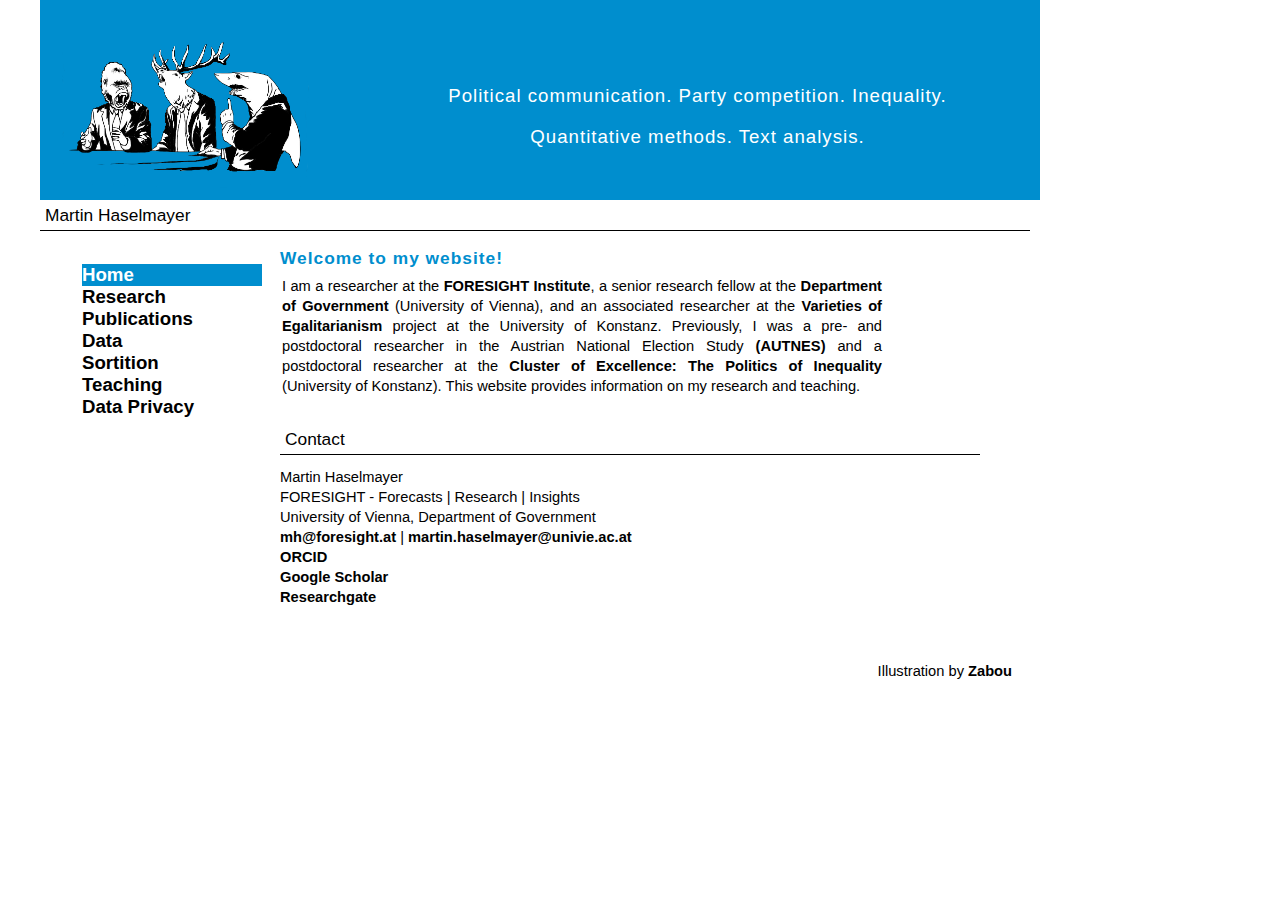
<file: index.html>
<!DOCTYPE html PUBLIC "-//W3C//DTD XHTML 1.0 Transitional//EN"
"http://www.w3.org/TR/xhtml1/DTD/xhtml1-transitional.dtd">
<html xmlns="http://www.w3.org/1999/xhtml" xml:lang="de" lang="de">
<head>
<head>
  <meta http-equiv="content-type" content="TEXT/HTML; CHARSET=UTF-8" />
  <meta name="description" content="description" />
  <meta name="keywords" content="description" />
  <meta name="language" content="DE" />
  <meta name="robots" content="index,follow" />
  <link rel="stylesheet" href="style.css" type="text/css" />
</head>
<body>
  <div id="wrapper">
    <div id="header">
      <div id="header-inner">
        <div id="headerleft"><img src="images/Politics.jpg" alt="" border="0" width="250" height="180"></div>
        <div id="headerright">
        <div class="headertextbig"></div>
	<!--div class="headertextbig">My personal research page</div-->
          <div class="headertextsmall"> Political communication. Party competition. Inequality. <p> Quantitative methods. Text analysis.</div>        </div>
        </div>
      </div>
    </div>

    <div id="main">
      <div id="main-inner">
        <div id="subtitle">Martin Haselmayer</div>
        <div id="navigationleft">
          <!--h2 title="Navigation">Navigation</h2-->

		
            <ul>
              <li><a class="active" title="Home" href="index.html"> Home</a></li>
              <li><a title=„Research“ href="Research.html"> Research</a></li>
              <li><a title=„Papers“ href="Publications.html"> Publications</a></li>
              <li><a   title=„Data“ href="Data.html"> Data</a></li>
		<li><a title=„Sortition“ href="Sortition.html"> Sortition </a></li>
              <li><a title=„Teaching“ href="Teaching.html"> Teaching </a></li>
              <li><a title=„Privacy“ href="Privacy.html"> Data Privacy </a></li>
            </ul>
        </div>

        <div id="content">
         <!-- <h5>Welcome</h5>-->



<h5>Welcome to my website!</h5>
  <p> I am a researcher at the <a href="https://www.foresight.at/" target="_blank" >FORESIGHT Institute</a>, a senior research fellow at the <a href="https://staatswissenschaft.univie.ac.at/en/about-us/research-fellow/" target="_blank" >
	  Department of Government</a>  (University of Vienna), and an associated researcher at the <a href="https://www.exc.uni-konstanz.de/en/inequality/research/research-groups/varieties-of-egalitarianism/" target="_blank" > Varieties of Egalitarianism</a> project 
	  at the University of Konstanz. 
	  Previously, I was a pre- and postdoctoral researcher in the Austrian National Election Study 
	  <a href="https://autnes.at/" target="_blank" > (AUTNES)</a> and a postdoctoral researcher at the <a href="https://www.exc.uni-konstanz.de/en/ungleichheit/ueber-uns/personen/alle-clustermitglieder/haselmayer-martin/" target="_blank" > Cluster of Excellence: The Politics of Inequality</a> 
	(University of Konstanz). This website provides information on my research and teaching. </p> 



		
<br>

         <div id="subtitle">Contact</div> 

Martin Haselmayer
<br>FORESIGHT - Forecasts | Research | Insights<br>
University of Vienna, Department of Government<br>
<a href="mailto:mh@foresight.at">mh@foresight.at</a> | <a href="mailto:martin.haselmayer@univie.ac.at">martin.haselmayer@univie.ac.at</a> <br>
<a href="https://orcid.org/0000-0002-7765-5158" target="_blank" > ORCID </a><br>
<a href="https://scholar.google.at/citations?user=sSgEuNAAAAAJ&hl=de&oi=ao
" target="_blank" > Google Scholar </a><br>
<a href="http://www.researchgate.net/profile/Martin_Haselmayer//" target="_blank" > Researchgate </a> <br>
	
<p>

<br>
 <footer>
  <p>Illustration by <a href="http://zabou.me/" target="_blank" > Zabou  </a></p>
</footer>
</file>
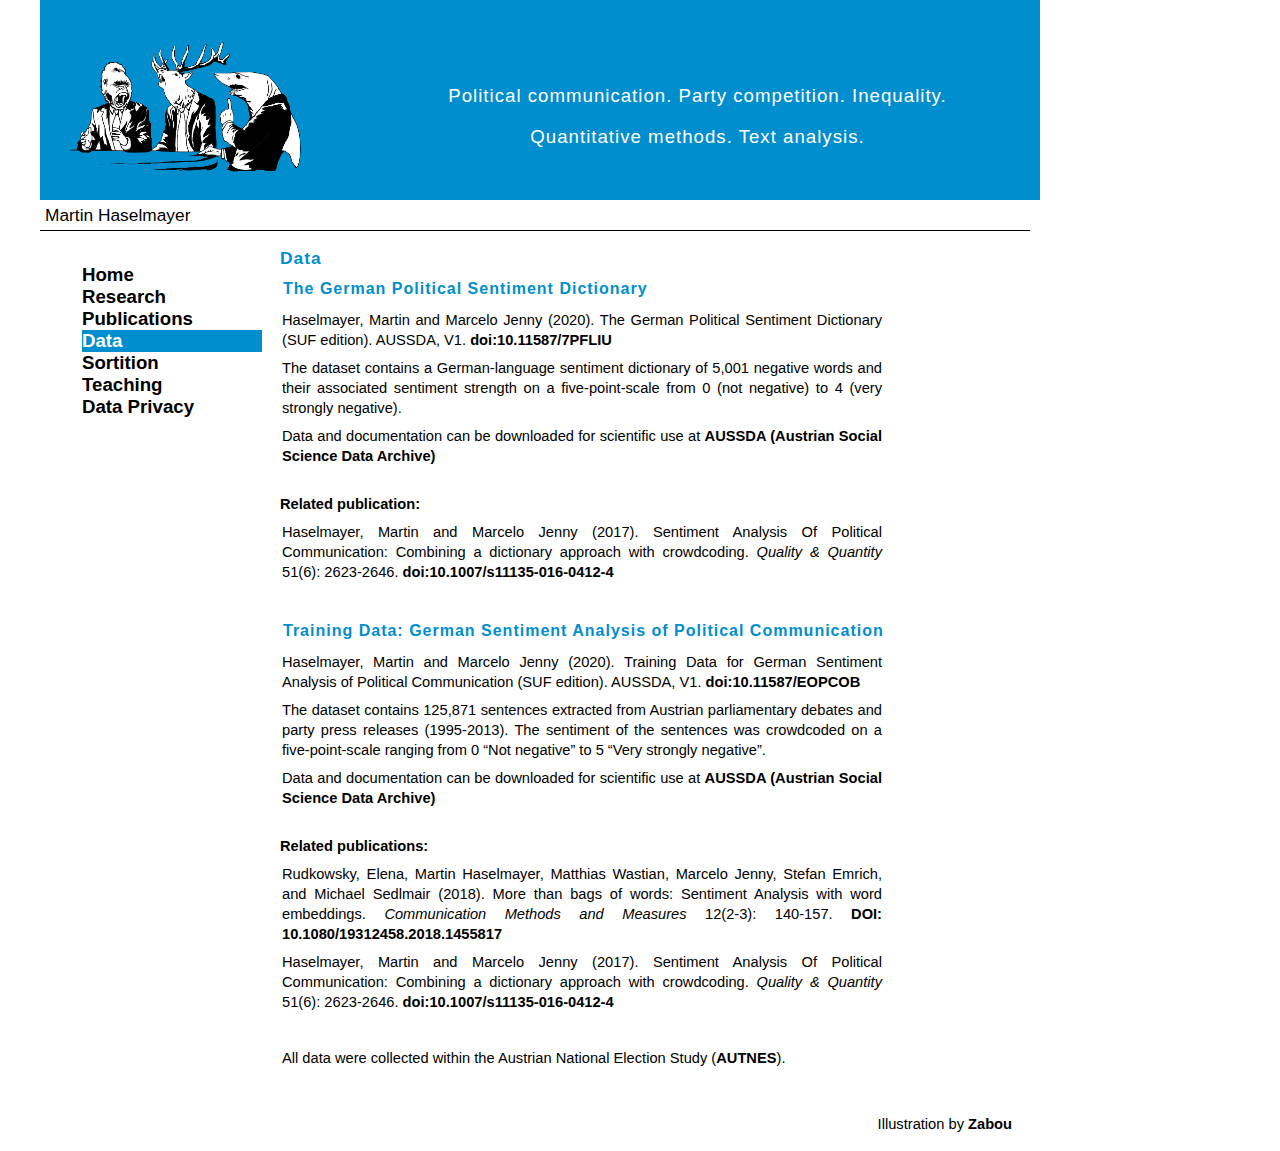
<file: Data.html>
<!DOCTYPE html PUBLIC "-//W3C//DTD XHTML 1.0 Transitional//EN"
"http://www.w3.org/TR/xhtml1/DTD/xhtml1-transitional.dtd">
<html xmlns="http://www.w3.org/1999/xhtml" xml:lang="de" lang="de">
<head>
  <title>Martin Haselmayer</title>
  <meta http-equiv="content-type" content="TEXT/HTML; CHARSET=UTF-8" />
  <meta name="description" content="description" />
  <meta name="keywords" content="description" />
  <meta name="language" content="DE" />
  <meta name="robots" content="index,follow" />
  <link rel="stylesheet" href="style.css" type="text/css" />
</head>
<body>
  <div id="wrapper">
    <div id="top">
    </div>

    <div id="header">
      <div id="header-inner">
        <div id="headerleft"><img src="images/Politics.jpg" alt="" border="0" width="250" height="180"></div>
        <div id="headerright">
        <div class="headertextbig"></div>
	<!--div class="headertextbig">My personal research page</div-->
          <div class="headertextsmall"> Political communication. Party competition. Inequality. <p> Quantitative methods. Text analysis.</div>        </div>
      </div>
    </div>

    <div id="main">
      <div id="main-inner">
        <div id="subtitle">Martin Haselmayer</div>
        <div id="navigationleft">
          <!--h2 title="Navigation">Navigation</h2-->
            <ul>
              <li><a title="Home" href="index.html"> Home</a></li>
              <li><a title=„Research“ href="Research.html"> Research</a></li>
              <li><a title=„Papers“ href="Publications.html"> Publications</a></li>
              <li><a class="active"  title=„Data“ href="Data.html"> Data</a></li>
		<li><a title=„Sortition“ href="Sortition.html"> Sortition </a></li>
              <li><a title=„Teaching“ href="Teaching.html"> Teaching </a></li>
              <li><a title=„Privacy“ href="Privacy.html"> Data Privacy </a></li>
            </ul>
        </div>

        <div id="content">
</ul>
          <h5>Data</h5>
<p>
<p>

<h6>The German Political Sentiment Dictionary</h6>

 <p>Haselmayer, Martin and Marcelo Jenny (2020). The German Political Sentiment Dictionary (SUF edition). AUSSDA, V1. <a href="https://data.aussda.at/dataset.xhtml?persistentId=doi:10.11587/7PFLIU" target="_blank">doi:10.11587/7PFLIU</a> </p>

<p>The dataset contains a German-language sentiment dictionary of 5,001 negative words and their associated sentiment strength on a five-point-scale from 0 (not negative) to 4 (very strongly negative).  </p>

<p>Data and documentation can be downloaded for scientific use at <a href="https://data.aussda.at/dataset.xhtml?persistentId=doi:10.11587/7PFLIU" target="_blank">AUSSDA (Austrian Social Science Data Archive)</a> </p>

<br>
<b>Related publication:</b>

 <p>Haselmayer, Martin and Marcelo Jenny (2017). Sentiment Analysis Of Political Communication: Combining a dictionary approach with crowdcoding. <i>Quality & Quantity</i> 51(6): 2623-2646. <a href="http://link.springer.com/article/10.1007%2Fs11135-016-0412-4" target="_blank">doi:10.1007/s11135-016-0412-4</a> <p>

<br>

<h6>Training Data: German Sentiment Analysis of Political Communication</h6>

 <p>Haselmayer, Martin and Marcelo Jenny (2020). Training Data for German Sentiment Analysis of Political Communication (SUF edition). AUSSDA, V1. <a href="https://data.aussda.at/dataset.xhtml?persistentId=doi:10.11587/EOPCOB" target="_blank">doi:10.11587/EOPCOB</a> </p>

 <p>The dataset contains 125,871 sentences extracted from Austrian parliamentary debates and party press releases (1995-2013). The sentiment of the sentences was crowdcoded on a five-point-scale ranging from 0 “Not negative” to 5 “Very strongly negative”. </p>

 <p>Data and documentation can be downloaded for scientific use at <a href="https://data.aussda.at/dataset.xhtml?persistentId=doi:10.11587/EOPCOB" target="_blank">AUSSDA (Austrian Social Science Data Archive)</a>  </p>
<br>
<b>Related publications:</b>

 <p>Rudkowsky, Elena, Martin Haselmayer, Matthias Wastian, Marcelo Jenny, Stefan Emrich, and Michael Sedlmair (2018). More than bags of words: Sentiment Analysis with word embeddings.  <i>Communication Methods and Measures</i> 12(2-3): 140-157.<a href="https://www.tandfonline.com/doi/full/10.1080/19312458.2018.1455817
" target="_blank"> DOI: 10.1080/19312458.2018.1455817 </a></p>

 <p>Haselmayer, Martin and Marcelo Jenny (2017). Sentiment Analysis Of Political Communication: Combining a dictionary approach with crowdcoding. <i>Quality & Quantity</i> 51(6): 2623-2646. <a href="http://link.springer.com/article/10.1007%2Fs11135-016-0412-4" target="_blank">doi:10.1007/s11135-016-0412-4</a> </p>

<br>
<p>All data were collected within the Austrian National Election Study (<a href="http://www.autnes.at/" target="_blank" >AUTNES</a>). </p>

<br>

 <footer>
  <p>Illustration by <a href="http://zabou.me/" target="_blank" > Zabou  </a></p>
</footer>
</file>
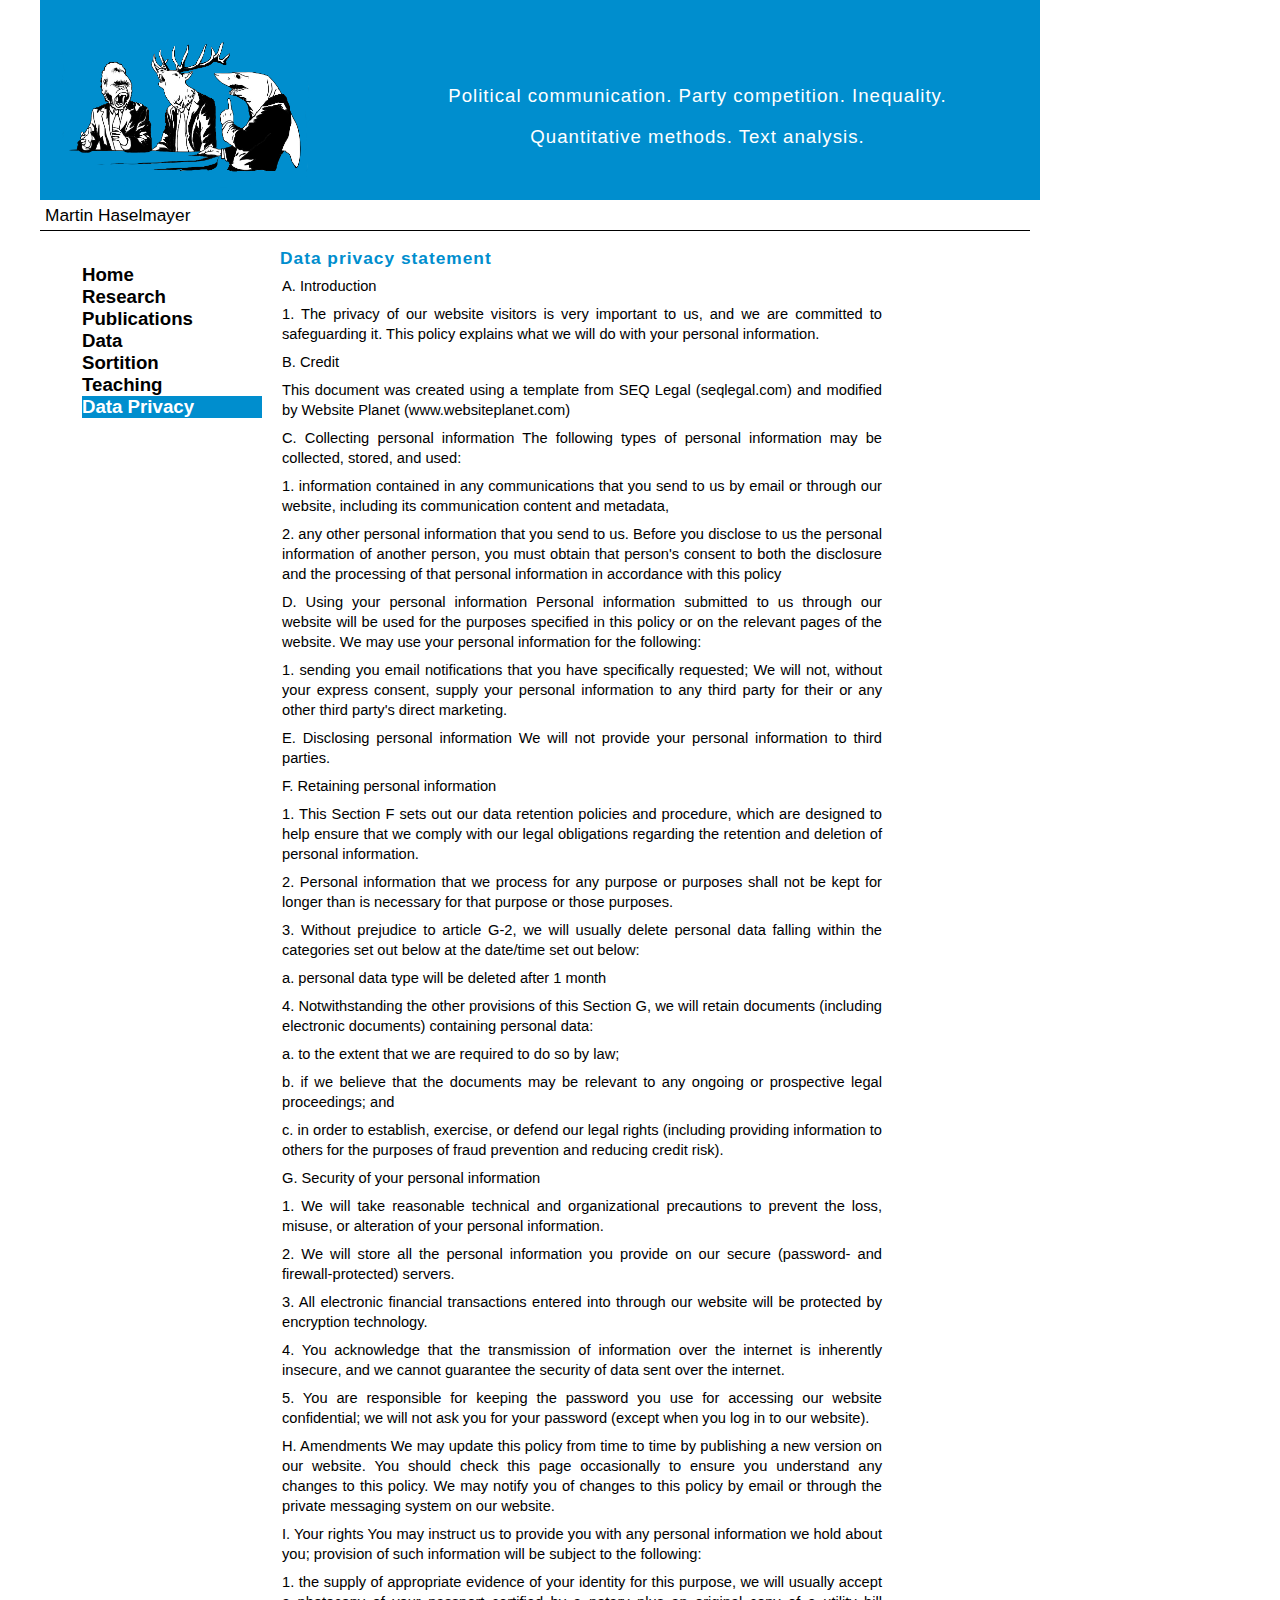
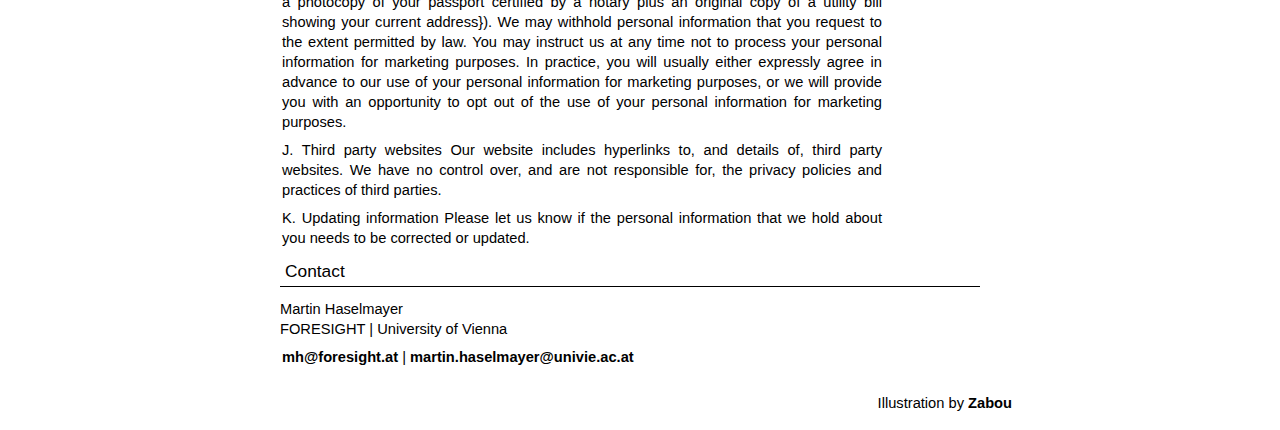
<file: Privacy.html>
<!DOCTYPE html PUBLIC "-//W3C//DTD XHTML 1.0 Transitional//EN"
"http://www.w3.org/TR/xhtml1/DTD/xhtml1-transitional.dtd">
<html xmlns="http://www.w3.org/1999/xhtml" xml:lang="de" lang="de">
<head>
  <title>Martin Haselmayer</title>
  <meta http-equiv="content-type" content="TEXT/HTML; CHARSET=UTF-8" />
  <meta name="description" content="description" />
  <meta name="keywords" content="description" />
	<meta name="language" content="DE" />
  <meta name="robots" content="index,follow" />
  <link rel="stylesheet" href="style.css" type="text/css" />
</head>
<body>
  <div id="wrapper">
    <div id="top">
    </div>

    <div id="header">
      <div id="header-inner">
        <div id="headerleft"><img src="images/Politics.jpg" alt="" border="0" width="250" height="180"></div>
        <div id="headerright">
        <div class="headertextbig"></div>
	<!--div class="headertextbig">My personal research page</div-->
          <div class="headertextsmall"> Political communication. Party competition. Inequality. <p> Quantitative methods. Text analysis.</div>        </div>
	      </div>
      </div>
    </div>

    <div id="main">
      <div id="main-inner">
        <div id="subtitle">Martin Haselmayer</div>
        <div id="navigationleft">
          <!--h2 title="Navigation">Navigation</h2-->
            <ul>
              <li><a title="Home" href="index.html"> Home</a></li>
              <li><a title=„Research“ href="Research.html"> Research</a></li>
              <li><a title=„Papers“ href="Publications.html"> Publications</a></li>
              <li><a title=„Data“ href="Data.html"> Data</a></li>
		<li><a title=„Sortition“ href="Sortition.html"> Sortition </a></li>
              <li><a title=„Teaching“ href="Teaching.html"> Teaching </a></li>
              <li><a class="active"   title=„Privacy“ href="Privacy.html"> Data Privacy </a></li>
            </ul>
        </div>

        <div id="content">
          <h5>Data privacy statement</h5>

         <p>A. Introduction
 <p>1.	The privacy of our website visitors is very important to us, and we are committed to safeguarding it. This policy explains what we will do with your personal information.
<p>B. Credit
<p>This document was created using a template from SEQ Legal (seqlegal.com)
and modified by Website Planet (www.websiteplanet.com)
<p>C. Collecting personal information
The following types of personal information may be collected, stored, and used:
<p>1.	information contained in any communications that you send to us by email or through our website, including its communication content and metadata,
<p>2.	any other personal information that you send to us.
Before you disclose to us the personal information of another person, you must obtain that person's consent to both the disclosure and the processing of that personal information in accordance with this policy
<p>D. Using your personal information
Personal information submitted to us through our website will be used for the purposes specified in this policy or on the relevant pages of the website. We may use your personal information for the following:
<p>1.	sending you email notifications that you have specifically requested;
We will not, without your express consent, supply your personal information to any third party for their or any other third party's direct marketing.
<p>E. Disclosing personal information
We will not provide your personal information to third parties.
<p>F. Retaining personal information
<p>1.	This Section F sets out our data retention policies and procedure, which are designed to help ensure that we comply with our legal obligations regarding the retention and deletion of personal information.
<p>2.	Personal information that we process for any purpose or purposes shall not be kept for longer than is necessary for that purpose or those purposes.
<p>3.	Without prejudice to article G-2, we will usually delete personal data falling within the categories set out below at the date/time set out below:
<p>a.	personal data type will be deleted after 1 month
<p>4.	Notwithstanding the other provisions of this Section G, we will retain documents (including electronic documents) containing personal data:
<p>a.	to the extent that we are required to do so by law;
<p>b.	if we believe that the documents may be relevant to any ongoing or prospective legal proceedings; and
<p>c.	in order to establish, exercise, or defend our legal rights (including providing information to others for the purposes of fraud prevention and reducing credit risk).
<p>G. Security of your personal information
<p>1.	We will take reasonable technical and organizational precautions to prevent the loss, misuse, or alteration of your personal information.
<p>2.	We will store all the personal information you provide on our secure (password- and firewall-protected) servers.
<p>3.	All electronic financial transactions entered into through our website will be protected by encryption technology.
<p>4.	You acknowledge that the transmission of information over the internet is inherently insecure, and we cannot guarantee the security of data sent over the internet.
<p>5.	You are responsible for keeping the password you use for accessing our website confidential; we will not ask you for your password (except when you log in to our website).
<p>H. Amendments
We may update this policy from time to time by publishing a new version on our website. You should check this page occasionally to ensure you understand any changes to this policy. We may notify you of changes to this policy by email or through the private messaging system on our website.
<p>I. Your rights
You may instruct us to provide you with any personal information we hold about you; provision of such information will be subject to the following:
<p>1.	the supply of appropriate evidence of your identity for this purpose, we will usually accept a photocopy of your passport certified by a notary plus an original copy of a utility bill showing your current address}).
We may withhold personal information that you request to the extent permitted by law.
You may instruct us at any time not to process your personal information for marketing purposes.
In practice, you will usually either expressly agree in advance to our use of your personal information for marketing purposes, or we will provide you with an opportunity to opt out of the use of your personal information for marketing purposes.
<p>J. Third party websites
Our website includes hyperlinks to, and details of, third party websites. We have no control over, and are not responsible for, the privacy policies and practices of third parties.
<p>K. Updating information
Please let us know if the personal information that we hold about you needs to be corrected or updated.

<p>

<div id="subtitle">Contact </div>
Martin Haselmayer<br>
FORESIGHT | University of Vienna<br>
<p>
<a href="mailto:mh@foresight.at">mh@foresight.at</a> | <a href="mailto:martin.haselmayer@univie.ac.at">martin.haselmayer@univie.ac.at</a> <br>
 <footer>
  <p>Illustration by <a href="http://zabou.me/" target="_blank" > Zabou  </a></p>
</footer>
</file>
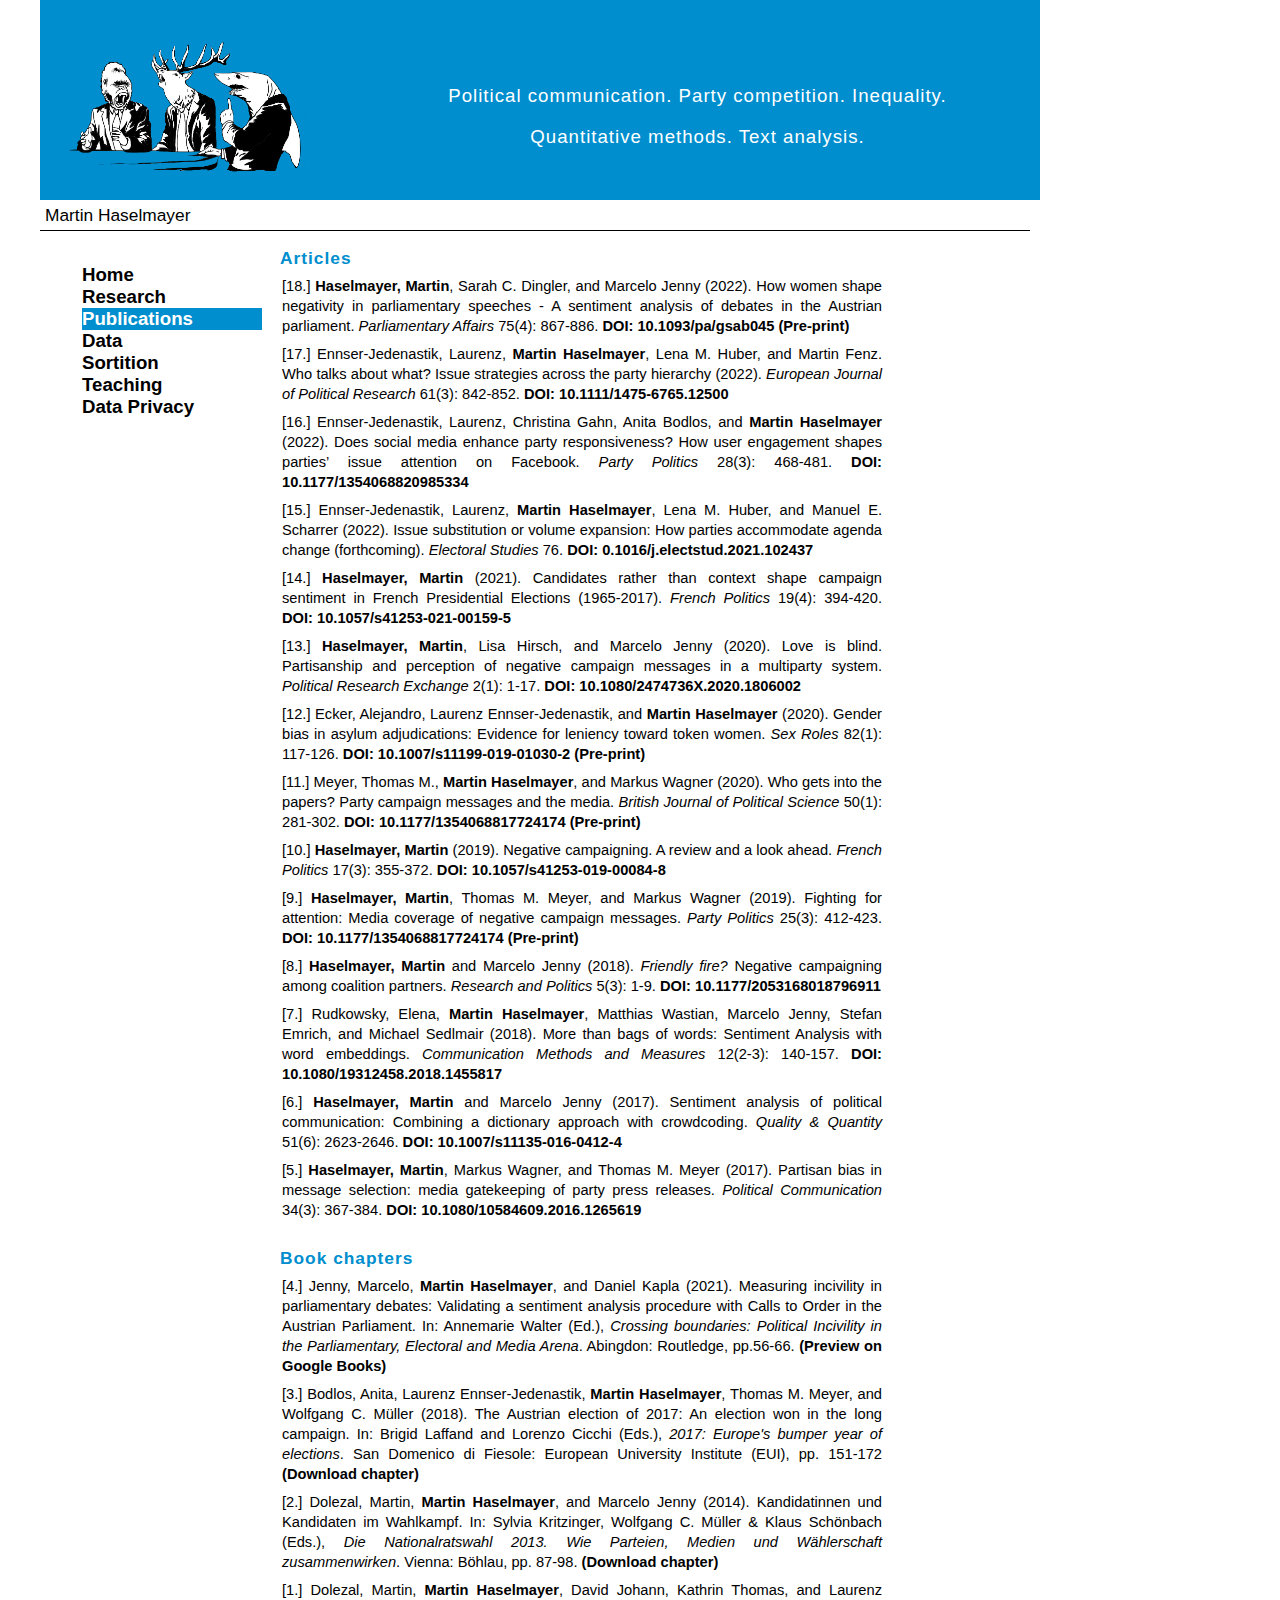
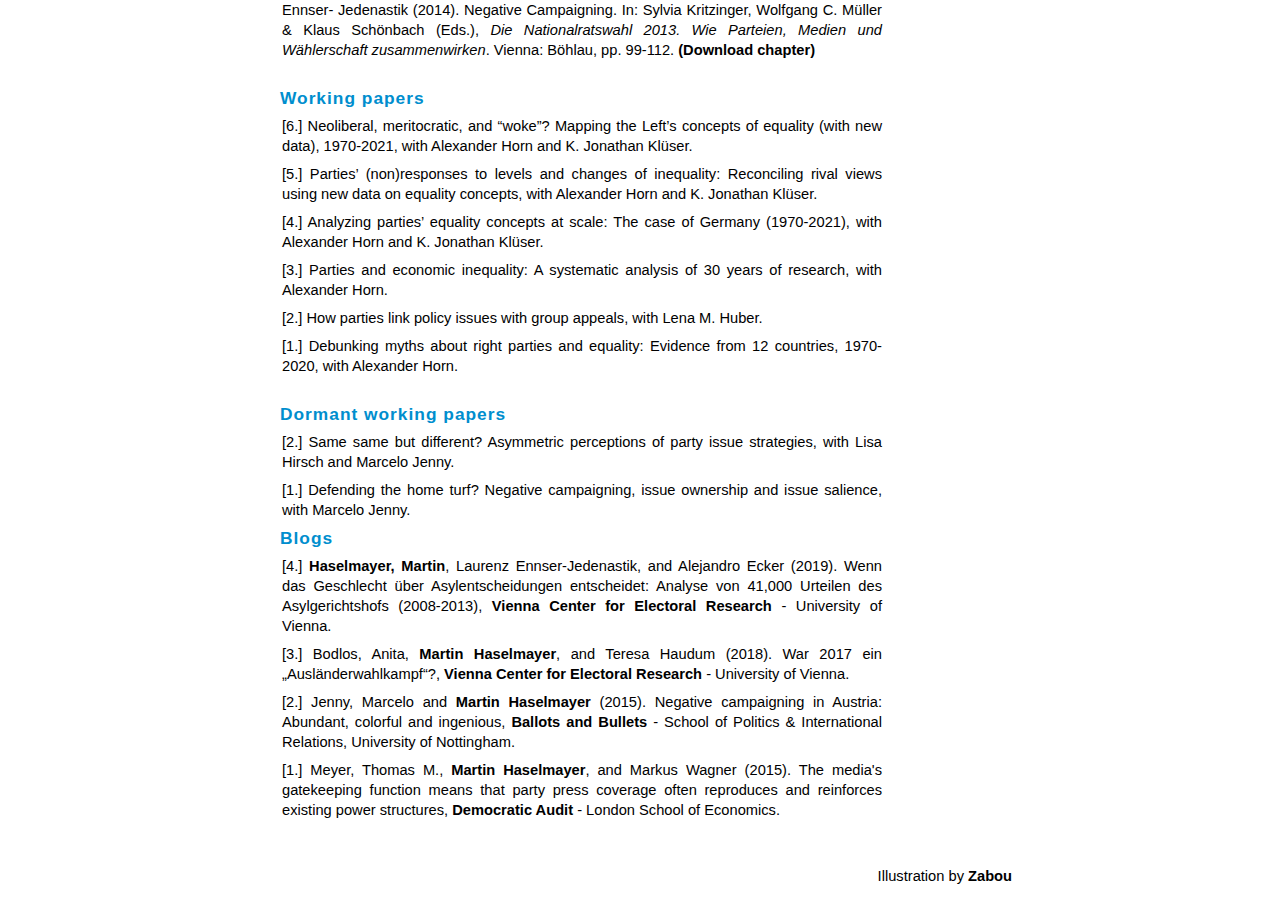
<file: Publications.html>
<!DOCTYPE html PUBLIC "-//W3C//DTD XHTML 1.0 Transitional//EN"
"http://www.w3.org/TR/xhtml1/DTD/xhtml1-transitional.dtd">
<html xmlns="http://www.w3.org/1999/xhtml" xml:lang="de" lang="de">
<head>
  <title>Martin Haselmayer</title>
  <meta http-equiv="content-type" content="TEXT/HTML; CHARSET=UTF-8" />
  <meta name="description" content="description" />
  <meta name="keywords" content="description" />
  <meta name="language" content="DE" />
  <meta name="robots" content="index,follow" />
  <link rel="stylesheet" href="style.css" type="text/css" />
</head>
<body>
  <div id="wrapper">
    <div id="top">
    </div>

    <div id="header">
      <div id="header-inner">
        <div id="headerleft"><img src="images/Politics.jpg" alt="" border="0" width="250" height="180"></div>
        <div id="headerright">
        <div class="headertextbig"></div>
	<!--div class="headertextbig">My personal research page</div-->
          <div class="headertextsmall"> Political communication. Party competition. Inequality. <p> Quantitative methods. Text analysis.</div>        </div>
        </div>
      </div>
    </div>

    <div id="main">
      <div id="main-inner">
        <div id="subtitle">Martin Haselmayer</div>
        <div id="navigationleft">
          <!--h2 title="Navigation">Navigation</h2-->
             <ul>
              <li><a title="Home" href="index.html"> Home</a></li>
              <li><a title=„Research“ href="Research.html"> Research</a></li>
              <li><a class="active"title=„Papers“ href="Publications.html"> Publications</a></li>
              <li><a   title=„Data“ href="Data.html"> Data</a></li>
		<li><a title=„Sortition“ href="Sortition.html"> Sortition </a></li>
              <li><a title=„Teaching“ href="Teaching.html"> Teaching </a></li>
              <li><a title=„Privacy“ href="Privacy.html"> Data Privacy </a></li>
            </ul>
        </div>

        <div id="content">
<h5>Articles</h5>
	
	
	
<p> [18.] <b>Haselmayer, Martin</b>, Sarah C. Dingler, and Marcelo Jenny (2022). How women shape negativity in parliamentary speeches - A sentiment analysis of debates in the Austrian parliament. <i> Parliamentary Affairs</i> 75(4): 867-886. <a href="https://doi.org/10.1093/pa/gsab045" target="_blank"> DOI: 10.1093/pa/gsab045</a>
<a href="https://martinhaselmayer.github.io/papers/Haselmayer_et_al_How_women_shape negativity_Preprint.pdf" target="_blank"> (Pre-print)</a></p>

<p>[17.] Ennser-Jedenastik, Laurenz, <b>Martin Haselmayer</b>, Lena M. Huber, and Martin Fenz. Who talks about what? Issue strategies across the party hierarchy (2022). <i> European Journal of Political Research</i> 61(3): 842-852.
<a href="https://doi.org/10.1111/1475-6765.12500" target="_blank"> DOI: 10.1111/1475-6765.12500</a> </p>		
<p>
[16.] Ennser-Jedenastik, Laurenz, Christina Gahn, Anita Bodlos, and <b>Martin Haselmayer </b> (2022). Does social media enhance party responsiveness? How user engagement shapes parties’ issue attention on Facebook. <i> Party Politics</i> 28(3): 468-481. 
		<a href="https://journals.sagepub.com/doi/full/10.1177/1354068820985334" target="_blank"> DOI: 10.1177/1354068820985334 </a> </p>
<p>
[15.] Ennser-Jedenastik, Laurenz, <b>Martin Haselmayer</b>, Lena M. Huber, and Manuel E. Scharrer (2022). Issue substitution or volume expansion: How parties accommodate agenda change (forthcoming). <i> Electoral Studies</i> 76.
	<a href="https://doi.org/10.1016/j.electstud.2021.102437" target="_blank"> DOI: 0.1016/j.electstud.2021.102437</a> </p>	
<p>	
[14.] <b>Haselmayer, Martin</b> (2021). Candidates rather than context shape campaign sentiment in French Presidential Elections (1965-2017). <i> French Politics</i> 19(4): 394-420. 
		<a href="https://doi.org/10.1057/s41253-021-00159-5" target="_blank"> DOI: 10.1057/s41253-021-00159-5 </a> </p>	
<p>
[13.] <b>Haselmayer, Martin</b>, Lisa Hirsch, and Marcelo Jenny (2020). Love is blind. Partisanship and perception of negative campaign messages in a multiparty system. <i> Political Research Exchange</i> 2(1): 1-17.<a href="https://www.tandfonline.com/doi/full/10.1080/2474736X.2020.1806002" target="_blank"> DOI: 10.1080/2474736X.2020.1806002</a> 
</p>

<p>
[12.] Ecker, Alejandro, Laurenz Ennser-Jedenastik, and <b>Martin Haselmayer </b> (2020). Gender bias in asylum adjudications: Evidence for leniency toward token women.<i> Sex Roles </i> 82(1): 117-126.<a href="https://link.springer.com/article/10.1007/s11199-019-01030-2" target="_blank"> DOI: 10.1007/s11199-019-01030-2</a> 
<a href="https://martinhaselmayer.github.io/papers/Ecker_et_al_2020_Gender_bias_in_asylum_adjudications.pdf" target="_blank"> (Pre-print)</a> </p>

<p>[11.] Meyer, Thomas M., <b>Martin Haselmayer</b>, and Markus Wagner (2020). Who gets into the papers? Party campaign messages and the media. <i>British Journal of Political Science</i> 50(1): 281-302. <a href="https://www.cambridge.org/core/journals/british-journal-of-political-science/article/who-gets-into-the-papers-party-campaign-messages-and-the-media/86CFE877C775EBB3777D39D8749D9C28" target="_blank"> DOI: 10.1177/1354068817724174 </a> <a href="https://martinhaselmayer.github.io/papers/Meyer et al Who gets into the papers_Preprint.pdf" target="_blank"> (Pre-print)</a> </p>

<p>[10.] <b>Haselmayer, Martin</b> (2019). Negative campaigning. A review and a look ahead. <i>French Politics</i> 17(3): 355-372. <a href="https://link.springer.com/article/10.1057/s41253-019-00084-8" target="_blank"> DOI: 10.1057/s41253-019-00084-8</a> 
</p>

<p>[9.] <b>Haselmayer, Martin</b>, Thomas M. Meyer, and Markus Wagner  (2019). Fighting for attention: Media coverage of negative campaign messages. <i>Party Politics</i> 25(3): 412-423.<a href="http://journals.sagepub.com/doi/10.1177/1354068817724174" target="_blank"> DOI: 10.1177/1354068817724174 </a> 
<a
href="https://martinhaselmayer.github.io/papers/Haselmayer_et_al_Fighting_for_attention_Preprint.pdf" target="_blank"> (Pre-print) </a> </p>


<p>[8.] <b>Haselmayer, Martin</b> and Marcelo Jenny (2018). <i>Friendly fire?</i> Negative campaigning among coalition partners. <i>Research and Politics</i> 5(3): 1-9. <a href="http://journals.sagepub.com/doi/full/10.1177/2053168018796911" target="_blank"> 
DOI: 10.1177/2053168018796911 </a> </p>


<p>[7.] Rudkowsky, Elena, <b>Martin Haselmayer</b>, Matthias Wastian, Marcelo Jenny, Stefan Emrich, and Michael Sedlmair (2018). More than bags of words: Sentiment Analysis with word embeddings.  <i>Communication Methods and Measures</i> 12(2-3): 140-157.<a href="https://www.tandfonline.com/doi/full/10.1080/19312458.2018.1455817
" target="_blank"> DOI: 10.1080/19312458.2018.1455817 </a></p>

<p>[6.] <b>Haselmayer, Martin</b> and Marcelo Jenny (2017). Sentiment analysis of political communication: Combining a dictionary approach with crowdcoding. <i>Quality & Quantity</i> 51(6): 2623-2646.
<a href="http://link.springer.com/article/10.1007%2Fs11135-016-0412-4" target="_blank"> DOI: 10.1007/s11135-016-0412-4</a></p>

<p>[5.] <b>Haselmayer, Martin</b>, Markus Wagner, and Thomas M. Meyer (2017). Partisan bias in message selection: media gatekeeping of party press releases. <i>Political Communication</i> 34(3): 367-384. 
<a href="http://www.tandfonline.com/doi/abs/10.1080/10584609.2016.1265619" target="_blank"> DOI: 
10.1080/10584609.2016.1265619 </a></p>

<br>

<h5>Book chapters</h5>

<p>[4.] Jenny, Marcelo, <b>Martin Haselmayer</b>, and Daniel Kapla (2021). Measuring incivility in parliamentary debates: Validating a sentiment analysis procedure with Calls to Order in the Austrian Parliament. In: Annemarie Walter (Ed.), <i>Crossing boundaries: Political Incivility in the Parliamentary, Electoral and Media Arena</i>. Abingdon: Routledge, pp.56-66.  <a href="https://books.google.at/books?id=OSQSEAAAQBAJ&pg=PT60&dq=Measuring+incivility+in+parliamentary+debates:+Validating+a+sentiment+analysis+procedure+with+Calls+to+Order+in+the+Austrian+Parliament++I+Crossing+boundaries:+Political+Incivility+in+the+Parliamentary,+Electoral+and+Media+Arena.&hl=de&sa=X&ved=2ahUKEwis2vu47pPwAhUvhf0HHcx3DBYQ6AEwAHoECAQQAg#v=onepage&q=Measuring%20incivility%20in%20parliamentary%20debates%3A%20Validating%20a%20sentiment%20analysis%20procedure%20with%20Calls%20to%20Order%20in%20the%20Austrian%20Parliament%20%20I%20Crossing%20boundaries%3A%20Political%20Incivility%20in%20the%20Parliamentary%2C%20Electoral%20and%20Media%20Arena.&f=false" target="_blank"> (Preview on Google Books)</a> </p>

<p>[3.] Bodlos, Anita, Laurenz Ennser-Jedenastik, <b>Martin Haselmayer</b>, Thomas M. Meyer, and Wolfgang C. Müller (2018). The Austrian election of 2017: An election won in the long campaign. In: Brigid Laffand and Lorenzo Cicchi (Eds.), <i>2017: Europe's bumper year of elections</i>. San Domenico di Fiesole: European University Institute (EUI), pp. 151-172 <a href="http://cadmus.eui.eu/bitstream/handle/1814/60213/Europe_s_2018.pdf?sequence=2&isAllowed=y#page=172" target="_blank"> (Download chapter)</a> </p>

<p>[2.] Dolezal, Martin, <b>Martin Haselmayer</b>, and Marcelo Jenny (2014). Kandidatinnen und Kandidaten im Wahlkampf. In: Sylvia Kritzinger, Wolfgang C. Müller & Klaus Schönbach (Eds.), <i>Die Nationalratswahl 2013. Wie Parteien, Medien und Wählerschaft zusammenwirken</i>. Vienna: Böhlau, pp. 87-98.  <a href="https://martinhaselmayer.github.io/papers/Dolezal et al. 2013 Kapitel 4. Kandidatinnen und Kandidaten im Wahlkampf.pdf" target="_blank"> (Download chapter)</a> </p>

<p>[1.] Dolezal, Martin, <b>Martin Haselmayer</b>, David Johann, Kathrin Thomas, and Laurenz Ennser- Jedenastik (2014). Negative Campaigning. In: Sylvia Kritzinger, Wolfgang C. Müller & Klaus Schönbach (Eds.), <i>Die Nationalratswahl 2013. Wie Parteien, Medien und Wählerschaft zusammenwirken</i>. Vienna: Böhlau, pp. 99-112. <a href="https://martinhaselmayer.github.io/papers/Dolezal et al. 2013 Kapitel 5. Negative Campaigning.pdf" target="_blank"> (Download chapter)</a> </p>


<br>

<h5>Working papers</h5>
		
<p>[6.] Neoliberal, meritocratic, and “woke”? Mapping the Left’s concepts of equality (with new data), 1970-2021, with Alexander Horn and K. Jonathan Klüser.</p>
		
<p>[5.] Parties’ (non)responses to levels and changes of inequality: Reconciling rival views using new data on equality concepts, with Alexander Horn and K. Jonathan Klüser.</p>
		
<p>[4.] Analyzing parties’ equality concepts at scale: The case of Germany (1970-2021), with Alexander Horn and K. Jonathan Klüser.</p>		
				
<p>[3.] Parties and economic inequality: A systematic analysis of 30 years of research, with Alexander Horn.</p>

<p>[2.] How parties link policy issues with group appeals, with Lena M. Huber.</p>		
		
<p>[1.] Debunking myths about right parties and equality: Evidence from 12 countries, 1970-2020, with Alexander Horn.</p>	
		
<br>


<h5>Dormant working papers</h5>		
		
<p>[2.] Same same but different? Asymmetric perceptions of party issue strategies, with Lisa Hirsch and Marcelo Jenny. </p>
<p>[1.] Defending the home turf? Negative campaigning, issue ownership and issue salience, with Marcelo Jenny. </p>
	
		
<h5>Blogs</h5>

<p>[4.] <b>Haselmayer, Martin</b>, Laurenz Ennser-Jedenastik, and Alejandro Ecker (2019). Wenn das Geschlecht über Asylentscheidungen entscheidet: Analyse von 41,000 Urteilen des Asylgerichtshofs (2008-2013), 
<a href="https://viecer.univie.ac.at/blog/detail/news/wenn-das-geschlecht-ueber-asylentscheidungen-entscheidet-analyse-von-41000-urteilen-des-asylgericht-1/?tx_news_pi1%5Bcontroller%5D=News&tx_news_pi1%5Baction%5D=detail&cHash=0e15361d11e15e9ef6cf387b90797df5" target="_blank"> Vienna Center for Electoral Research</a> - University of Vienna.</p>

<p>[3.] Bodlos, Anita, <b>Martin Haselmayer</b>, and Teresa Haudum (2018). War 2017 ein „Ausländerwahlkampf“?, 
<a href="https://viecer.univie.ac.at/blog/detail/news/war-2017-ein-auslaenderwahlkampf/?tx_news_pi1%5Bcontroller%5D=News&tx_news_pi1%5Baction%5D=detail&cHash=b2b5e0696ab85733569d9f513702b4b5" target="_blank"> Vienna Center for Electoral Research</a> - University of Vienna.</p>

<p>[2.] Jenny, Marcelo and <b>Martin Haselmayer</b> (2015). Negative campaigning in Austria: Abundant, colorful and ingenious, 
<a href="http://nottspolitics.org/2015/11/04/negative-campaigning-in-austria-abundant-colorful-and-ingenious/" target="_blank"> Ballots and Bullets</a> - School of Politics & International Relations, University of Nottingham.</p>

<p>[1.] Meyer, Thomas M., <b>Martin Haselmayer</b>, and Markus Wagner (2015). The media's gatekeeping function means that party press coverage often reproduces and reinforces existing power structures, <a href="http://www.democraticaudit.com/?p=15261" target="_blank"> Democratic Audit</a> - London School of Economics.</p>
<br>
 <footer>
  <p>Illustration by <a href="http://zabou.me/" target="_blank" > Zabou  </a></p>
</footer>
</file>
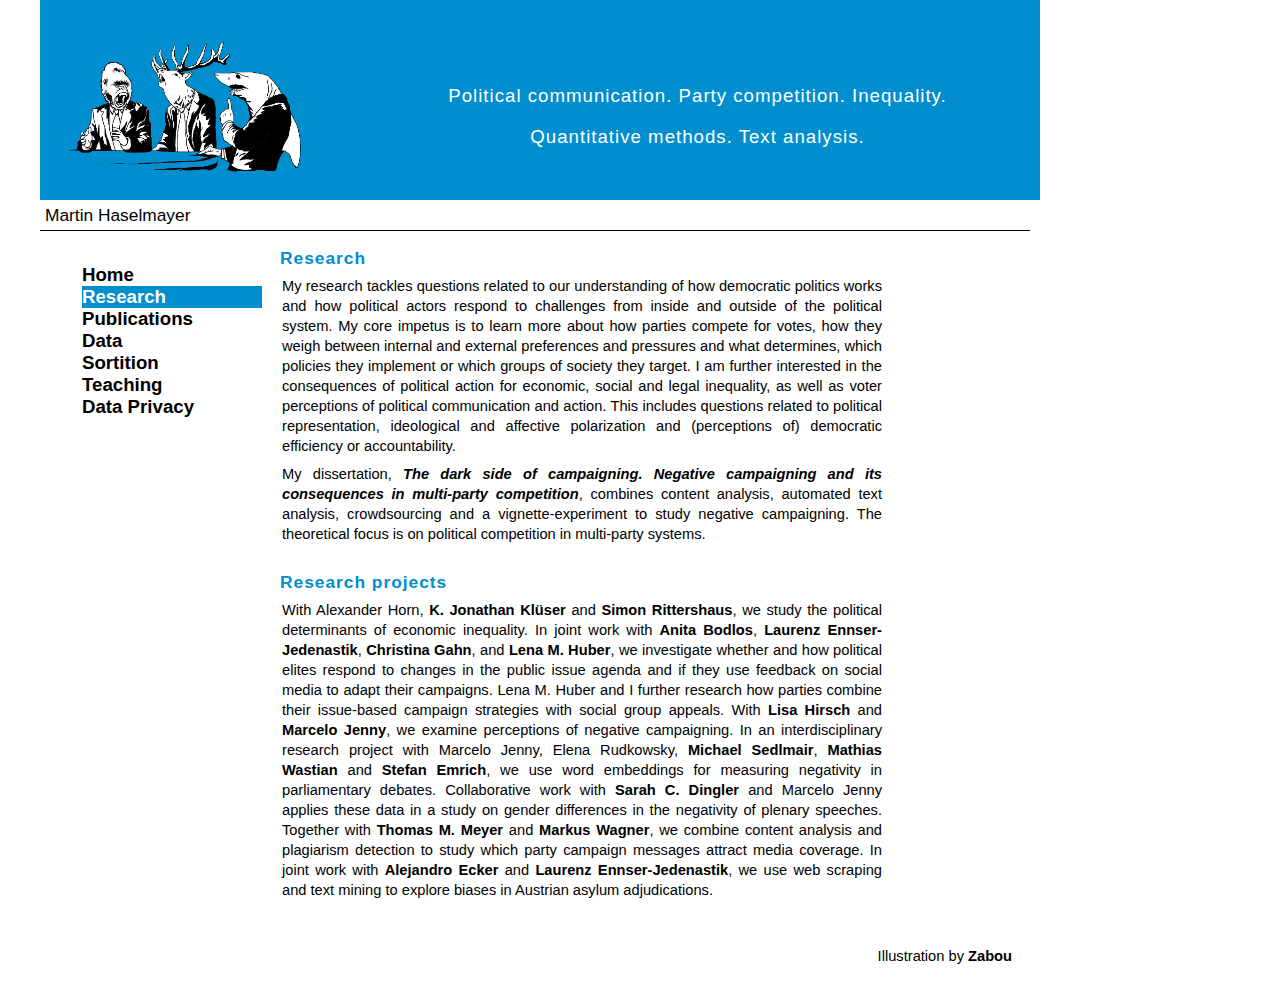
<file: Research.html>
<!DOCTYPE html PUBLIC "-//W3C//DTD XHTML 1.0 Transitional//EN"
"http://www.w3.org/TR/xhtml1/DTD/xhtml1-transitional.dtd">
<html xmlns="http://www.w3.org/1999/xhtml" xml:lang="de" lang="de">
<head>
<head>
  <meta http-equiv="content-type" content="TEXT/HTML; CHARSET=UTF-8" />
  <meta name="description" content="description" />
  <meta name="keywords" content="description" />
  <meta name="language" content="DE" />
  <meta name="robots" content="index,follow" />
  <link rel="stylesheet" href="style.css" type="text/css" />
</head>
<body>
  <div id="wrapper">
    <div id="header">
      <div id="header-inner">
        <div id="headerleft"><img src="images/Politics.jpg" alt="" border="0" width="250" height="180"></div>
        <div id="headerright">
        <div class="headertextbig"></div>
	<!--div class="headertextbig">My personal research page</div-->
          <div class="headertextsmall"> Political communication. Party competition. Inequality. <p> Quantitative methods. Text analysis.</div>        </div>
        </div>
      </div>
    </div>

    <div id="main">
      <div id="main-inner">
        <div id="subtitle">Martin Haselmayer</div>
        <div id="navigationleft">
          <!--h2 title="Navigation">Navigation</h2-->


            <ul>
              <li><a title="Home" href="index.html"> Home</a></li>
              <li><a class="active" title=„Research“ href="Research"> Research</a></li>
              <li><a title=„Papers“ href="Publications.html"> Publications</a></li>
              <li><a   title=„Data“ href="Data.html"> Data</a></li>
		<li><a title=„Sortition“ href="Sortition.html"> Sortition </a></li>
              <li><a title=„Teaching“ href="Teaching.html"> Teaching </a></li>
              <li><a title=„Privacy“ href="Privacy.html"> Data Privacy </a></li>
            </ul>
        </div>
 
	      
        <div id="content">
         <!-- <h5>Welcome</h5>-->



<h5>Research</h5>

 <p> My research tackles questions related to our understanding of how democratic politics works and how political actors respond to challenges from inside and outside of the political system. My core impetus is to learn more about how parties compete for votes, how they weigh between internal and external preferences and pressures and what determines, which policies they implement or which groups of society they target. I am further interested in the consequences of political action for economic, social and legal inequality, as well as voter perceptions of political communication and action. This includes questions related to political representation, ideological and affective polarization and (perceptions of) democratic efficiency or accountability.  </p>

<p>My dissertation, <i><a href="https://martinhaselmayer.github.io/papers/Haselmayer 2018 The dark side of campaigning.pdf" target="_blank" >The dark side of campaigning. Negative campaigning and its consequences in multi-party competition</a></i>, combines content analysis, automated text analysis, crowdsourcing and a vignette-experiment to study negative campaigning. The theoretical focus is on political competition in multi-party systems. </p>

<!--<p> In the <a href="https://www.exc.uni-konstanz.de/en/inequality/research/projects/emmy-noether-program-varieties-of-egalitarianism/" target="_blank" >Varieties of Egalitarianism (VoE)</a> project, <a href="https://www.exc.uni-konstanz.de/ungleichheit/ueber-uns/personen/alle-clustermitglieder/horn-alexander/" target="_blank" >Alexander Horn</a>, <a href="https://www.researchgate.net/profile/Jonathan_Klueser" target="_blank" >Jonathan Klüser</a>, and I are studying the political determinants of economic inequality. The project combines expert knowledge, machine learning, and large-scale online crowdcoding to collect data on equality concepts of parties in twelve OECD countries since 1970. These data will enable comparisons of equality concepts between parties, countries, and over time. We will further research whether and how differences in equality concepts affect political decisions and policy outcomes.</p>-->


		
		
<br>
<h5>Research projects</h5>
  <p> With Alexander Horn, <a href="https://www.jonathanklueser.com/" target="_blank" >K. Jonathan Klüser</a> and <a href="https://www.exc.uni-konstanz.de/ungleichheit/ueber-uns/personen/alle-clustermitglieder/rittershaus-simon/" target="_blank" >Simon Rittershaus</a>, we study the political determinants of economic inequality. In joint work with <a href="https://www.researchgate.net/profile/Anita_Bodlos
" target="_blank" > Anita Bodlos</a>, <a href="https://staatswissenschaft.univie.ac.at/team/wissenschaftliches-personal/laurenz-ennser-jedenastik/" target="_blank" > Laurenz Ennser-Jedenastik</a>, <a href="https://www.sowi.hu-berlin.de/de/lehrbereiche/comppol/team/christina-gahn/christina-gahn" target="_blank" > Christina Gahn</a>, and <a href="https://lenamariahuber.eu/"  target="_blank" > Lena M. Huber</a>, we investigate whether and how political elites respond to changes in the public issue agenda and if they use feedback on social media to adapt their campaigns. Lena M. Huber and I further research how parties combine their issue-based campaign strategies with social group appeals. With <a href="http://pure.au.dk/portal/en/persons/id(7558e1c7-cd0c-4db7-9a9b-893a896b1d18).html" target="_blank" > Lisa Hirsch </a>  and <a href="https://www.researchgate.net/profile/Marcelo_Jenny" target="_blank" > Marcelo Jenny</a>, we examine perceptions of negative campaigning. In an interdisciplinary research project with Marcelo Jenny,  Elena Rudkowsky, <a href="https://www.vis.uni-stuttgart.de/en/institute/team/Sedlmair-00002/" target="_blank" > Michael Sedlmair</a>, <a href="https://www.dwh.at/about/" target="_blank" > Mathias Wastian</a> and <a href="http://film.drahtwarenhandlung.at/en/staff/stefan-emrich/" target="_blank" > Stefan Emrich</a>, we use word embeddings for measuring negativity in parliamentary debates. Collaborative work with <a href="https://sarahdingler.jimdofree.com/" target="_blank" > Sarah C. Dingler</a> and Marcelo Jenny applies these data in a study on gender differences in the negativity of plenary speeches. Together with <a href="https://www.sowi.hu-berlin.de/de/lehrbereiche/comppol/comppol_restored/teamDE/prof-dr-thomas-meyer-ph-d" target="_blank" >Thomas M. Meyer</a> and <a href="http://www.wagnermarkus.net/" target="_blank" >Markus Wagner</a>, we combine content analysis and plagiarism detection to study which party campaign messages attract media coverage. In joint work with <a href="https://www.uni-heidelberg.de/hcias/alejandro_ecker_de.html" target="_blank" > Alejandro Ecker</a> and  <a href="https://staatswissenschaft.univie.ac.at/team/wissenschaftliches-personal/laurenz-ennser-jedenastik/" target="_blank" > Laurenz Ennser-Jedenastik</a>, we use web scraping and text mining to explore biases in Austrian asylum adjudications.   </p>


<br>

 <footer>
  <p>Illustration by <a href="http://zabou.me/" target="_blank" > Zabou  </a></p>
</footer>
</file>
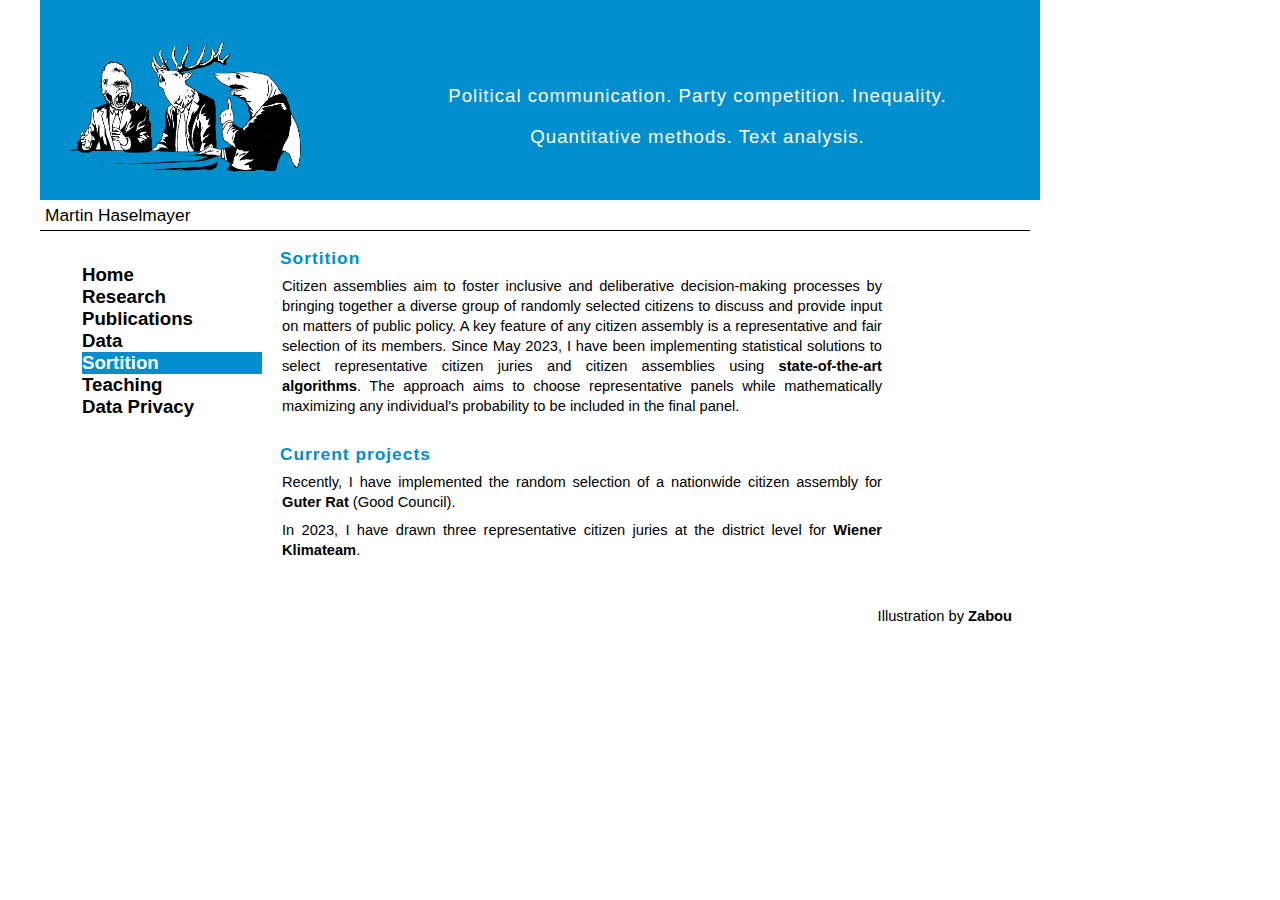
<file: Sortition.html>
<!DOCTYPE html PUBLIC "-//W3C//DTD XHTML 1.0 Transitional//EN"
"http://www.w3.org/TR/xhtml1/DTD/xhtml1-transitional.dtd">
<html xmlns="http://www.w3.org/1999/xhtml" xml:lang="de" lang="de">
<head>
<head>
  <meta http-equiv="content-type" content="TEXT/HTML; CHARSET=UTF-8" />
  <meta name="description" content="description" />
  <meta name="keywords" content="description" />
  <meta name="language" content="DE" />
  <meta name="robots" content="index,follow" />
  <link rel="stylesheet" href="style.css" type="text/css" />
</head>
<body>
  <div id="wrapper">
    <div id="header">
      <div id="header-inner">
        <div id="headerleft"><img src="images/Politics.jpg" alt="" border="0" width="250" height="180"></div>
        <div id="headerright">
        <div class="headertextbig"></div>
	<!--div class="headertextbig">My personal research page</div-->
<div class="headertextsmall"> Political communication. Party competition. Inequality. <p> Quantitative methods. Text analysis.</div>        </div>       
      </div>
      </div>
    </div>

    <div id="main">
      <div id="main-inner">
        <div id="subtitle">Martin Haselmayer</div>
        <div id="navigationleft">
          <!--h2 title="Navigation">Navigation</h2-->


            <ul>
              <li><a title="Home" href="index.html"> Home</a></li>
              <li><a title=„Research“ href="Research.html"> Research</a></li>
              <li><a title=„Papers“ href="Publications.html"> Publications</a></li>
              <li><a   title=„Data“ href="Data.html"> Data</a></li>
		<li><a class="active" title=„Sortition“ href="Sortition.html"> Sortition </a></li>
              <li><a title=„Teaching“ href="Teaching.html"> Teaching </a></li>
              <li><a title=„Privacy“ href="Privacy.html"> Data Privacy </a></li>
            </ul>
        </div>

        <div id="content">
         <!-- <h5>Welcome</h5>-->



<h5>Sortition</h5>

 <p> Citizen assemblies aim to foster inclusive and deliberative decision-making processes by bringing together a diverse group of randomly selected citizens to discuss and provide input on matters of public policy. A key feature of any citizen assembly is a representative and fair selection of its members.
Since May 2023, I have been implementing statistical solutions to select representative citizen juries and citizen assemblies using <a href="https://www.nature.com/articles/s41586-021-03788-6" target="_blank" > state-of-the-art algorithms</a>. The approach aims to choose representative panels while mathematically maximizing any individual's probability to be included in the final panel. </p>

<br>
<h5>Current projects</h5>
  <p> Recently, I have implemented the random selection of a nationwide citizen assembly for <a href="https://guterrat.info/" target="_blank" > Guter Rat</a> (Good Council). </p>
  <p> In 2023, I have drawn three representative citizen juries at the district level for <a href="https://klimateam.wien.gv.at/" target="_blank" > Wiener Klimateam</a>. </p>


<br>

 <footer>
  <p>Illustration by <a href="http://zabou.me/" target="_blank" > Zabou  </a></p>
</footer>
</file>
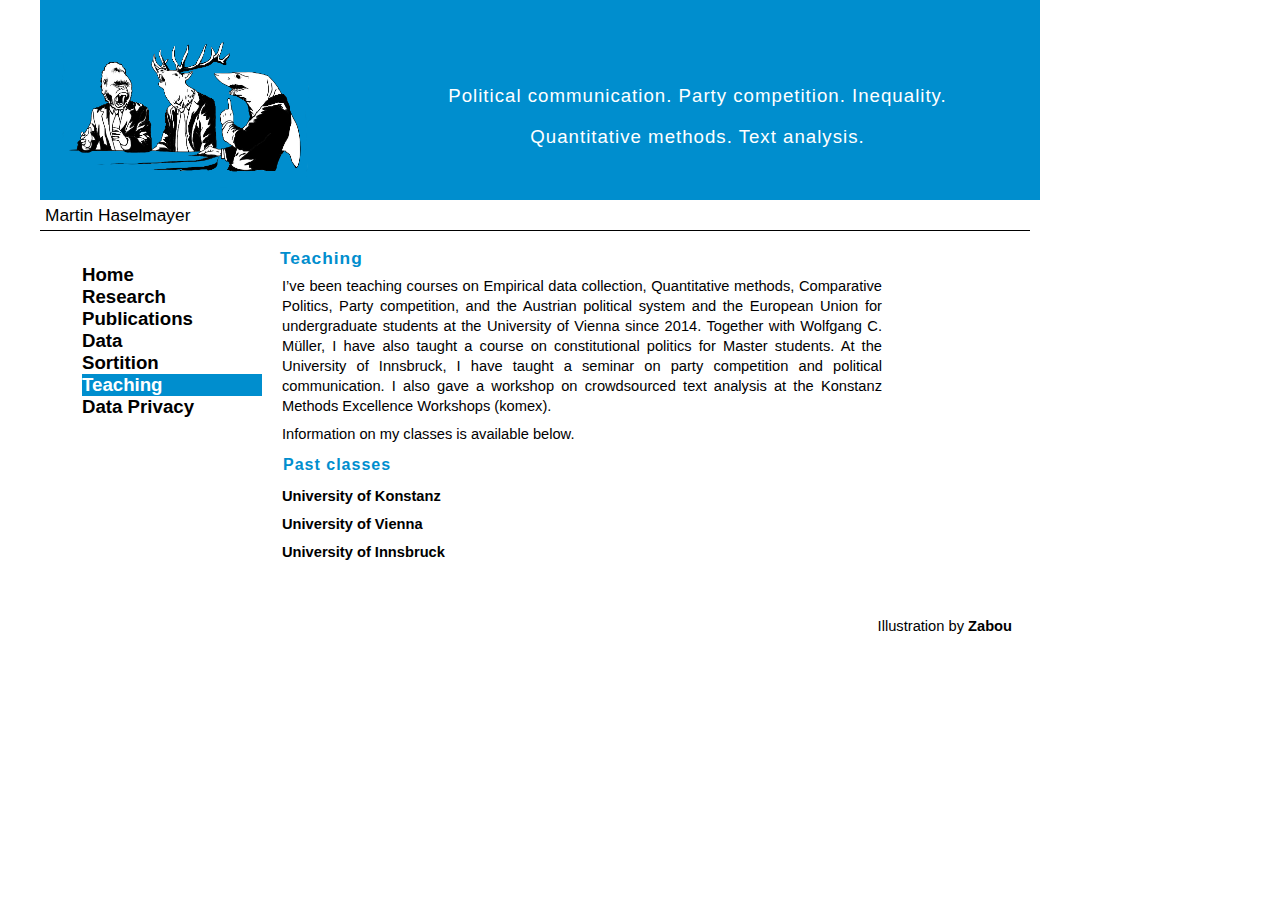
<file: Teaching.html>
<!DOCTYPE html PUBLIC "-//W3C//DTD XHTML 1.0 Transitional//EN"
"http://www.w3.org/TR/xhtml1/DTD/xhtml1-transitional.dtd">
<html xmlns="http://www.w3.org/1999/xhtml" xml:lang="de" lang="de">
<head>
  <title>Martin Haselmayer</title>
  <meta http-equiv="content-type" content="TEXT/HTML; CHARSET=UTF-8" />
  <meta name="description" content="description" />
  <meta name="keywords" content="description" />
  <meta name="language" content="DE" />
  <meta name="robots" content="index,follow" />
  <link rel="stylesheet" href="style.css" type="text/css" />
</head>
<body>
  <div id="wrapper">
    <div id="top">
    </div>

    <div id="header">
      <div id="header-inner">
        <div id="headerleft"><img src="images/Politics.jpg" alt="" border="0" width="250" height="180"></div>
        <div id="headerright">
        <div class="headertextbig"></div>
	<!--div class="headertextbig">My personal research page</div-->
          <div class="headertextsmall"> Political communication. Party competition. Inequality. <p> Quantitative methods. Text analysis.</div>        </div>
        </div>
      </div>
    </div>

    <div id="main">
      <div id="main-inner">
        <div id="subtitle">Martin Haselmayer</div>
        <div id="navigationleft">
          <!--h2 title="Navigation">Navigation</h2-->
            <ul>
              <li><a title="Home" href="index.html"> Home</a></li>
              <li><a title=„Research“ href="Research.html"> Research</a></li>
              <li><a title=„Papers“ href="Publications.html"> Publications</a></li>
              <li><a  title=„Data“ href="Data.html"> Data</a></li>
		<li><a title=„Sortition“ href="Sortition.html"> Sortition </a></li>
              <li><a class="active" title=„Teaching“ href="Teaching.html"> Teaching </a></li>
              <li><a title=„Privacy“ href="Privacy.html"> Data Privacy </a></li>
            </ul>
        </div>

        <div id="content">
          <h5>Teaching</h5>

         <p>	I’ve been teaching courses on Empirical data collection, Quantitative methods, Comparative Politics, Party competition, and
		 the Austrian political system and the European Union for undergraduate students at the University of Vienna since 2014. 
		 Together with Wolfgang C. Müller, I have also taught a course on constitutional politics for Master students. 
		 At the University of Innsbruck, I have taught a seminar on party competition and political communication.
		I also gave a workshop on crowdsourced text analysis at the Konstanz Methods Excellence Workshops (komex). 
		 <p>
		 Information on my classes is available below.
			 
<br>
<p>
<!--<p><h6>Current classes</h6><p></p>-->
		
<h6>Past classes</h6><p>		
		
<a href="https://zeus.uni-konstanz.de:443/hioserver/pages/startFlow.xhtml?_flowId=detailView-flow&unitId=97019&periodId=556&navigationPosition=studiesOffered,searchCourses" target="_blank">University of Konstanz</a>		
<p>		
		
<a href="https://ufind.univie.ac.at/en/person.html?id=41076" target="_blank">University of Vienna</a>
<p>

 <a href="https://lfuonline.uibk.ac.at/public/lfuonline_lv.details?sem_id_in=19W&lvnr_id_in=402113"target="_blank">University of Innsbruck</a> <p>
<br>
 <footer>
  <p>Illustration by <a href="http://zabou.me/" target="_blank" > Zabou  </a></p>
</footer>
</file>
<file: style.css>
body {
            margin:0px;
            margin-left:20px;
            margin-right:500px;
    padding: 0;
    color: #000000;
    background-color: #ffffff;
    font-family: arial;
    min-width:1040px;
  }

<head>
<style>
ul {
  list-style-type: none;
  margin: 0;
  padding: 0;
  width: 200px;
  background-color: #f1f1f1;
}

li a {
  display: block;
  color: #000;
  padding: 8px 16px;
  text-decoration: none;
}

li a.active {
  background-color: #008ECE;
  color: white;
}


li a:hover:not(.active) {
  background-color: #59C7EB;
  color: white;
}
</style>
</head>
<body>


#wrapper {
  background-color: #FFFFFF;
  margin: 0 auto;
            margin-left:20px;
            margin-right:500px;
}
/* oben*/
div#top {
  margin: 0 auto;
            margin-left:40px;
            margin-right:500px;
  padding: 0;
  background-color: #ffffff;
  color: #008ECE;
}

.toptext {
  margin: 0 auto;
            margin-left:25px;
            margin-right:500px;
  padding: 5px 0px 0px 10px;
  font-size: 13pt;
  font-family: arial;
  font-weight: lighter;
  width: 990px;
  color: #008ECE;
}

div#header {
  margin: 0 auto;
            margin-left:20px;
            margin-right:500px;
  padding: 0;
  background-color: #008ECE;
}

div#header-inner {
  width: 990px;
  margin: 0 auto;
            margin-left:20px;
            margin-right:500px;

}

div#headerleft {
  margin: 0;

  padding: 0;
padding-top: 10px;
  text-align: left;
  background-color: #008ECE;
  color: #009999;
  width: 300px;
  float: left;
  height: 150px;
}

div#headerright {
            margin-left:20px;
  padding: 0px 5px;
padding-top: 20px;
  width: 600px;
  background-color: #008ECE;
  color: #FFFFFF;
  text-align: center;
  height: 180px;
    word-wrap: break-word;
    width: 950px;
}
.headertextbig {
  font-size: 20pt;
  font-family: arial;
  letter-spacing: 2px;
  padding-top: 60px;
  text-shadow: 1px 1px 2px #FFFFFF;
}

.headertextsmall {
  font-size: 14pt;
  font-family: arial;
  letter-spacing: 1px;
  padding-top: 5px;
}

#subtitle {
  font-size: 13pt;
  padding: 5px;
  line-height: 20px;
  margin-bottom: 12px;
  border-bottom: 1px solid #000000;
  color: #000000;
}

/* Hauptteil*/
#main {
  background-color: #ffffff;
  padding: 0;
            margin-left:20px;
            margin-right:600px;}

#main-inner {
  width: 990px;
  margin: 0 auto;
  padding: 0px 0px;
}
/* Navigation links*/
#navigationleft {
  font-size: 14pt;
  width: 220px;
  float: left;
  padding: 2px;
}
div#navigationleft h2 {
  color: #009999;
  background-color: #009999;
  font-size: 14pt;
  font-weight: bold;
  margin: 10px 0px;
  padding: 5px;
  font-family: arial;
  letter-spacing: 1px;
  text-align: center;
 -webkit-border-radius: 5px;
 -khtml-border-radius: 5px;
 -moz-border-radius: 5px;
  border-radius: 5px;
  line-height: 20px;
}
.menue {
  list-style-type:none;
  padding: 0px;
  margin: 0px;
  text-align: left;
  background-color: transparent;
  line-height: 16px;
}
.menue li a, .menue li a:active, .menue li a:visited {
  color: #000000;
  background-color: transparent;
  width: 180px;
  padding: 2px;
  margin: 0;
  text-decoration: none;
  font-size: 13pt;
  font-family: arial;
  display: block;
  font-weight: normal;
  line-height: 25px;
  border-bottom: 1px solid #000000;
  text-shadow: 1px 1px 2px # #ffffff;
}
.menue li a:hover {
  font-weight: bold;
  text-decoration: none;
  font-family: arial;
  color: #008ECE;
  font-weight: normal;
  background-color: transparent;
  text-shadow: 1px 1px 2px #008ECE;
}
/* Inhalt*/
div#content {
  margin-left: 240px;
  padding: 5px 0;
  width: 700px;
  font-size: 11pt;
  font-weight: normal;
  text-align: justify;
  line-height: 20px;
}
div#content h1 {
  color: #008ECE;
  background-color: inherit;
  font-family: arial;
  font-size: 19pt;
  text-align: left;
  margin: 3px;
  padding: 0px;
}

div#content h2 {
  font-size: 17pt;
  margin: 0;
  color: #008ECE;
  font-family: arial;
  letter-spacing: 1px;
  text-shadow: 0 -1px 1px #777777, 0 3px 2px #008ECE;
  }

div#content h3 {
  color: #008ECE;
  background-color: inherit;
  font-family: arial;
  font-size: 15pt;
  font-style: italic;
  padding-left: 5px;
  font-weight: normal;
}
div#content h4 {
  color: #008ECE;
  background-color: #ffffff;
  font-size: 14pt;
  font-weight: bold;
  margin: 0px;
  padding: 2px;
  font-family: arial;
  letter-spacing: 1px;
  text-shadow: 1px 1px 2px #ffffff;
  text-align: center;
}
div#content h5 {
  color: #008ECE;
  background-color: inherit;
  font-family: arial;
  font-size: 13pt;
  font-weight: bold;
  margin: 0px;
  padding: 0px;
  letter-spacing: 1px;

}
div#content h6 {
  color: #008ECE;
  background-color: inherit;
  font-family: arial;
  font-size: 12pt;
  font-weight: bold;
  margin: 0px;
  padding: 3px;
  letter-spacing: 1px;

}
div#content p {
  margin: 8px 2px;
    width: 600px;
    word-wrap: break-word;
}



 /*unten*/

div#footer {
  margin: 0 auto;
  padding: 0;
  text-align: center;
  color: #009999;
  background-color: #ffffff;
  height: 179px;
  clear: both;
}
div#footerbox  {
  margin: 0 auto;
  padding-left: 240px;
  width: 750px;
  font-size: 17pt;
  font-family: arial;
  font-weight: bold;
  letter-spacing: 1px;
  background-color: transparent;
}
div#footerinnerbox1  {
  margin: 2px;
  padding: 3px;
  font-family: arial;
  font-weight: bold;
  letter-spacing: 1px;
  width: 250px;
  float:left;
  background-color: transparent;
  text-align: left;
}
div#footerinnerbox1 h2 {
  margin: 0;
  padding: 2px;
  font-size: 15pt;
  font-variant:small-caps;
  color: #009999;
  background-color: transparent;
  width: 200px;
  text-align: left;
  border-bottom: 1px solid #009999;
  line-height: 20px;
  text-shadow: 1px 1px 2px #009999;
}
div#footerinnerbox2  {
  margin: 0;
  padding: 0;
  font-family: arial;
  font-weight: bold;
  width: 250px;
  float: right;
  text-align: left;
  font-size: 11pt;
  font-weight: normal;
  text-align: justify;
}
div#footerinnerbox2 h2 {
  margin: 0;
  padding: 2px;
  font-size: 15pt;
  font-variant:small-caps;
  color: #009999;
  background-color: transparent;
  width: 240px;
  text-align: left;
  border-bottom: 1px solid #009999;
  line-height: 20px;
  text-shadow: 1px 1px 2px #009999;
}
.footermenue {
  list-style-type:none;
  padding: 5px 0px 0px 0px;
  margin: 0;
  text-align: left;
  background-color: transparent;
}
.footermenue li a, .footermenue li a:active, .footermenue li a:visited {
  color: #009999;
  background-color: transparent;
  width: 300px;
  padding: 0;
  margin: 0;
  text-decoration: none;
  font-size: 11pt;
  font-family: arial;
  display: block;
  font-weight: bold;
}
.footermenue li a:hover {
  font-weight: bold;
  text-decoration: underline;
  font-family: arial;
  color: #FFFFFF;
  background-color: transparent;
}
/* allgemeine Angaben*/
a:link, a:visited, a:active {
  color: #000000;
  background-color: transparent;
  text-decoration: none;
  font-weight: bold;
  padding: 0;
  margin: 0;
}
a:hover {
  color: #008ECE;
  background-color: #transparent;
  text-decoration: underline;
}

.footerlink {
  clear: both;
  background-color: #ffffff;
  text-align: right;
}

footer {
    float: right;
    height: 35px;
    margin: 0px 50px 0px 0px;
    background: #transparent;
    color: #000;
    text-align: right;
    padding: 10px 160px;
    width: 360px;
}

ul.ba {
    list-style-type: none;
}
ul {
    list-style-type: none;
}


/* Sreenmode*/
</file>
